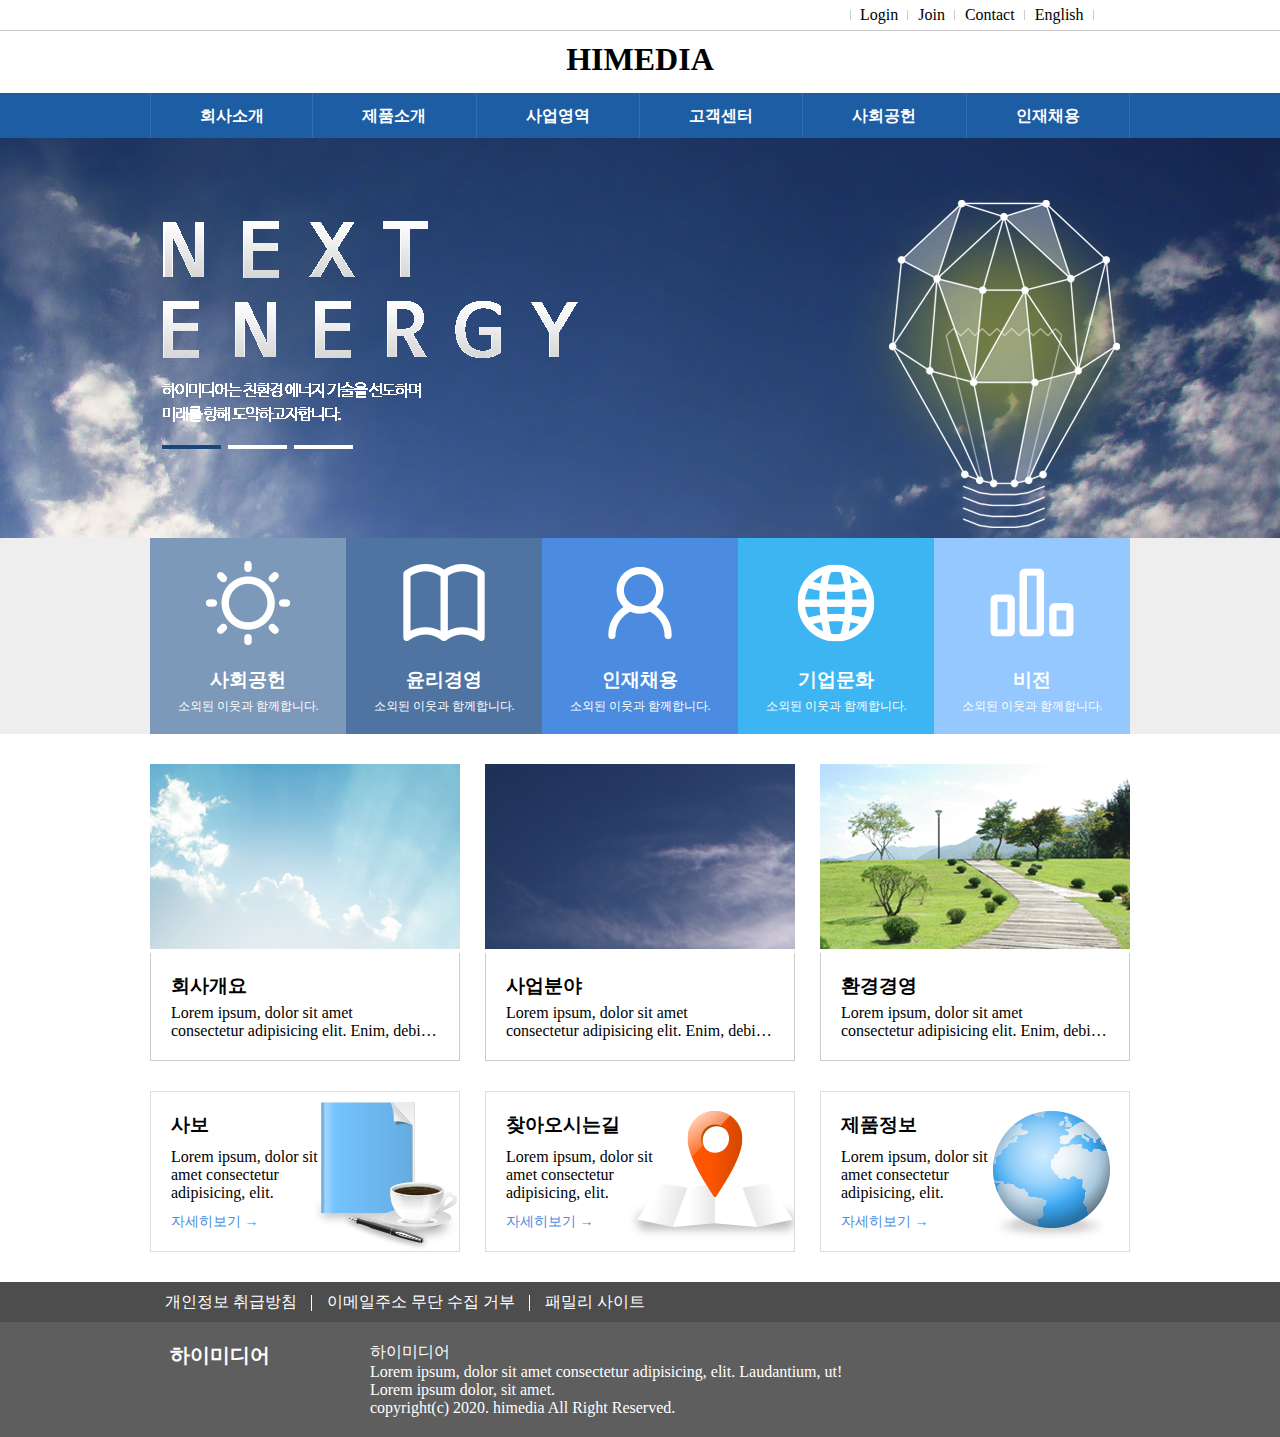
<file: 01himedia/index.html>
<!DOCTYPE html>
<html lang="ko">
<head>
	<meta charset="UTF-8">
	<meta name="viewport" content="width=device-width, initial-scale=1.0">
	<title>himdia</title>
	<link rel="stylesheet" href="css/reset.css">
	<link rel="stylesheet" href="css/style.css">
</head>
<body>
	<header id="header">
		<div class="utilWrap">
			<div class="util">
				<ul class="utilMenu clearfix">
					<!-- ul>li*4>a[href="#"]>{menu$} -->
					<li><a href="#">Login</a></li>
					<li><a href="#">Join</a></li>
					<li><a href="#">Contact</a></li>
					<li><a href="#">English</a></li>
				</ul>
			</div>
		</div>
		<!-- h1>a[href="#"]>{HIMEDIA} -->
		<h1><a href="#">HIMEDIA</a></h1>
		<div class="gnbWrap"> <!-- 100% #1d5da4 -->
		    <nav class="gnbMenu"> <!-- 980px -->
			    <!-- ul>li*6>a[hrdf="#"]>{menu$} -->
			    <ul class="clearfix">
			    	<li><a href="" hrdf="#">회사소개</a></li>
			    	<li><a href="" hrdf="#">제품소개</a></li>
			    	<li><a href="" hrdf="#">사업영역</a></li>
			    	<li><a href="" hrdf="#">고객센터</a></li>
			    	<li><a href="" hrdf="#">사회공헌</a></li>
			    	<li><a href="" hrdf="#">인재채용</a></li>
			    </ul>
		    </nav>	
		</div>
	</header>
	<div class="visualWrap"> <!-- 100% -->
		<div class="visual"> <!-- 980px m:auto -->
			<img src="images/main_slider_txt.png" alt="txt" class="visualImg1">
			<img src="images/main_slider.png" alt="image" class="visualImg2">
		</div>
	</div>
	<div class="section mb30"> <!-- 100% -->
		<ul class="banner clearfix">
			<li>
				<a href="#" class="pa15">
					<img src="images/icon01.png" alt="사회공헌" class="mb10">
					<h3 class="mb5">사회공헌</h3>
					<p>소외된 이웃과 함께합니다.</p>
				</a>
			</li>
			<li>
				<a href="#" class="pa15">
					<img src="images/icon02.png" alt="윤리경영" class="mb10">
					<h3 class="mb5">윤리경영</h3>
					<p>소외된 이웃과 함께합니다.</p>
				</a>
			</li>
			<li>
				<a href="#" class="pa15">
					<img src="images/icon03.png" alt="인재채용" class="mb10">
					<h3 class="mb5">인재채용</h3>
					<p>소외된 이웃과 함께합니다.</p>
				</a>
			</li>
			<li>
				<a href="#" class="pa15">
					<img src="images/icon04.png" alt="기업문화" class="mb10">
					<h3 class="mb5">기업문화</h3>
					<p>소외된 이웃과 함께합니다.</p>
				</a>
			</li>
			<li>
				<a href="#" class="pa15">
					<img src="images/icon05.png" alt="비전" class="mb10">
					<h3 class="mb5">비전</h3>
					<p>소외된 이웃과 함께합니다.</p>
				</a>
			</li>
		</ul>
	</div>
	<section class="contWrapOne mb30"> <!-- 980px mauto-->
		<ul class="content clearfix">
			<li onclick="location.href='http://www.naver.com'">
				<img src="images/content_img01.png" alt="img1">
				<div class="body pa20">
					<h3 class="mb5">회사개요</h3>
					<p>Lorem ipsum, dolor sit amet<br> consectetur adipisicing elit. Enim, debitis?</p>
				</div>
			</li>
			<li>
				<img src="images/content_img02.png" alt="img1">
				<div class="body pa20">
					<h3 class="mb5">사업분야</h3>
					<p>Lorem ipsum, dolor sit amet<br>consectetur adipisicing elit. Enim, debitis?</p>
				</div>
			</li>
			<li>
				<img src="images/content_img03.png" alt="img1">
				<div class="body pa20">
					<h3 class="mb5">환경경영</h3>
					<p>Lorem ipsum, dolor sit amet<br>consectetur adipisicing elit. Enim, debitis?</p>
				</div>
			</li>
		</ul>
	</section>
	<section class="contWrapTwo mb30">
		<ul class="content clearfix">
			<li>
				<img src="images/content_icon01.png" alt="">
				<div class="body">
					<h3 class="mb10">사보</h3>
					<p class="mb10">Lorem ipsum, dolor sit amet consectetur adipisicing, elit.</p>
					<a href="#">자세히보기 →</a>
				</div>
			</li>
			<li>
				<div class="body">
					<h3 class="mb10">찾아오시는길</h3>
					<p class="mb10">Lorem ipsum, dolor sit amet consectetur adipisicing, elit.</p>
					<a href="#">자세히보기 →</a>
				</div>
			</li>
			<li>
				<div class="body">
					<h3 class="mb10">제품정보</h3>
					<p class="mb10">Lorem ipsum, dolor sit amet consectetur adipisicing, elit.</p>
					<a href="#">자세히보기 →</a>
				</div>
			</li>
		</ul>
	</section>
	<footer id="footer"> <!-- 100% -->
		<div class="footerTopWrap"> <!-- 100% #4d4d4d -->
			<div class="footerTop">  <!-- 980px m0auto -->
				<ul class="clearfix">
					<li><a href="#">개인정보 취급방침</a></li>
					<li><a href="#">이메일주소 무단 수집 거부</a></li>
					<li><a href="#">패밀리 사이트</a></li>
				</ul>
			</div>

		</div>

		<div class="footerBottom pa20 pb20 clearfix"> <!-- 980px moauto -->
			<div class="logo">하이미디어</div>
			<div class="copy">
				<p>하이미디어</p>
				<p>Lorem ipsum, dolor sit amet consectetur adipisicing, elit. Laudantium, ut!</p>
				<p>Lorem ipsum dolor, sit amet.</p>
				<p>copyright(c) 2020. himedia All Right Reserved.</p>
			</div>
		</div>

	</footer>
</body>
</html>
</file>
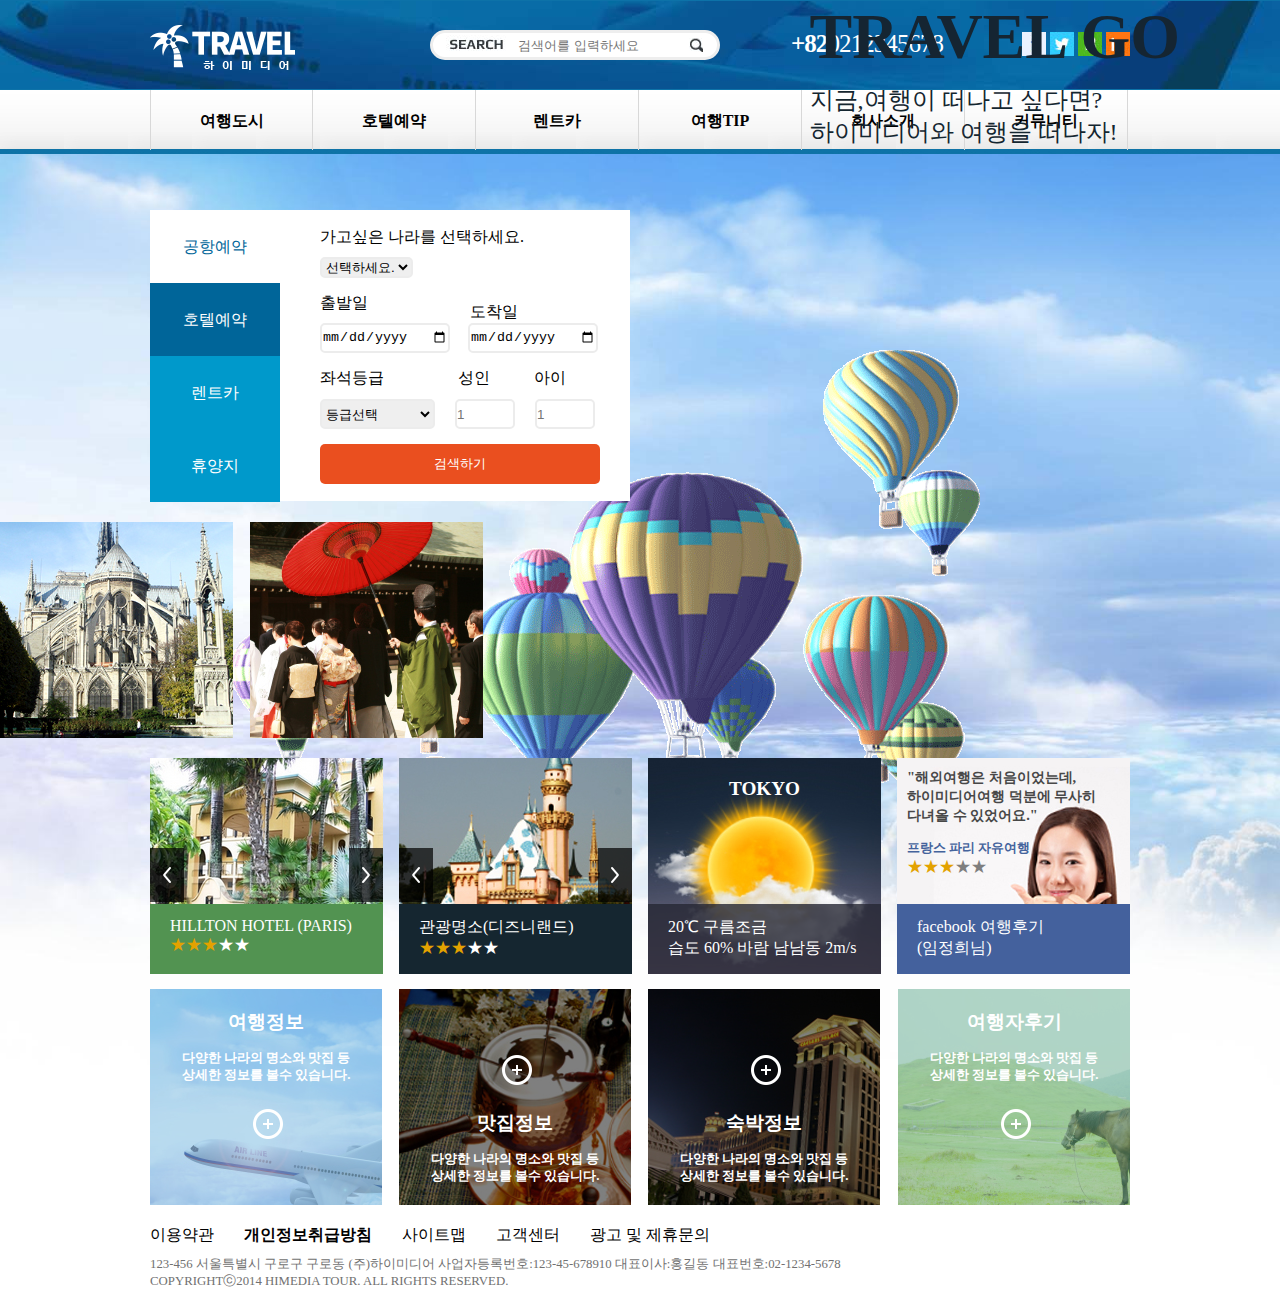
<file: 03travel/index.html>
<!DOCTYPE html>
<html lang="ko">
<head>
	<meta charset="UTF-8">
	<meta name="viewport" content="width=device-width, initial-scale=1.0">
	<title>travel</title>
	<link rel="stylesheet" href="css/reset.css">
	<link rel="stylesheet" href="css/jquery.bxslider.css">
	<link rel="stylesheet" href="css/common.css">
	<link rel="stylesheet" href="css/style.css">
	<script src="js/jquery-3.1.1.min.js"></script>
	<script src="js/jquery.bxslider.js"></script>
	<script>
		$(document).ready(function(){
			$(".slider").bxSlider({
				auto:false,
				controls:false,
				pager:true,
				pagerCustom:".slidertap"
			});	

			var myslider = $(".slider01").bxSlider({
				auto:true, 
				controls:false, 
				pager:false
			});
			var myslider01 = $(".slider02").bxSlider({
				auto:true, 
				controls:false,
				 pager:false
			});

			$(".nextBtn").click(function(){
				myslider.goToPrevSlide()
			});
			$(".prevBtn").click(function(){
				myslider.goToNextSlide()
			});
			
			$(".nextBtn01").click(function(){
				myslider01.goToPrevSlide()
			});
			$(".prevBtn01").click(function(){
				myslider01.goToNextSlide()
			});
			
		});
	</script>
</head>
<body>
	<header id="header"> 
        <div class="headerWrap ">
            <div class="main">
                <div class="logo"><a href="#">logo</a></div>
                <div class="searchwrap">
                    <form action="#" method="post">
                        <label for="search" class="searchTit">search</label>
                        <input type="text" id="search"
                        placeholder="검색어를 입력하세요" class="searchInp">
                        <input type="submit" value="button" class="searchBtn">
                    </form>     
                </div>
                
                <div class="sns">  
                    <ul class="clearfix">
                        <li><strong>+82</strong> 02 1234 5678</li>
                        <a href="#"><img src="images/sns_icon01.jpg" alt=""></a>
					    <a href="#"><img src="images/sns_icon02.jpg" alt=""></a>
					    <a href="#"><img src="images/sns_icon03.jpg" alt=""></a>
					    <a href="#"><img src="images/sns_icon04.jpg" alt=""></a>
                    </ul>
                </div>
            </div>
        </div>

        <div class="gnbWrap">
            <div class="gnb">
                <ul class="clearfix">
                    <li><a href="#">여행도시</a></li>
                    <li><a href="#">호텔예약</a></li>
                    <li><a href="#">렌트카</a></li>
                    <li><a href="#">여행TIP</a></li>
                    <li><a href="#">회사소개</a></li>
                    <li><a href="#">커뮤니티</a></li>
                </ul>
            </div>
        </div>
    </header>

    <section id="content">
    	<div>
    		<img class="balloon01" src="images/balloon01.png" alt="">
    	</div>
        <div class="container">
        	<div class="conslide clearfix">
        		<div class="sliderTap">
        		    <a href="#" data-slide-index="0">공항예약</a>
				    <a href="#" data-slide-index="1">호텔예약</a>
				    <a href="#" data-slide-index="2">렌트카</a>
				    <a href="#" data-slide-index="3">휴양지</a>  	
        		</div>
        		<div class="sliderWarp">
        			<div class="slider">
        			<fieldset>
						<label for="country" class="cty">가고싶은 나라를 선택하세요.</label>
						<select name="ct" id="country" class="country bd" required>
							<option value="선택">선택하세요.</option>
							<option value="한국">한국</option>
							<option value="중국">중국</option>
							<option value="중국">일본</option>
						</select>
						<div class="date clearfix mt15">
							<label for="start">출발일</label>
							<label for="end" class="end">도착일</label>
						</div>
						<input type="date" id="start" placeholder="2014/12/01" class="date bd" required>
						<input type="date" id="end" placeholder="2014/12/01" class="date ml14 bd" required>
						<div class="mb10 mt15">
							<label for="level">좌석등급</label>
							<label for="old" class="ml70">성인</label>
							<label for="child" class="ml40">아이</label>
						</div>
						<select name="lv" id="level" class="level bd" required>
							<option value="등급선택">등급선택</option>
							<option value="일반석">일반석</option>
							<option value="비즈니스석">비즈니스석</option>
						</select>
						<input type="number" id="old" placeholder="1" class="number bd ml16" required>
						<input type="number" id="young" placeholder="1" class="number bd ml16" required>
						<input type="submit" value="검색하기" class="slidersh mt15">
					    </fieldset>
						<fieldset>
						<label for="country" class="cty">가고싶은 나라를 선택하세요.</label>
						<select name="ct" id="country" class="country bd" required>
							<option value="선택">선택하세요.</option>
							<option value="한국">한국</option>
							<option value="중국">중국</option>
							<option value="중국">일본</option>
						</select>
						<div class="date clearfix mt15">
							<label for="start">출발일</label>
							<label for="end" class="end">도착일</label>
						</div>
						<input type="date" id="start" placeholder="2014/12/01" class="date bd" required>
						<input type="date" id="end" placeholder="2014/12/01" class="date ml14 bd" required>
						<div class="mb10 mt15">
							<label for="level">좌석등급</label>
							<label for="old" class="ml70">성인</label>
							<label for="child" class="ml40">아이</label>
						</div>
						<select name="lv" id="level" class="level bd" required>
							<option value="등급선택">등급선택</option>
							<option value="일반석">일반석</option>
							<option value="비즈니스석">비즈니스석</option>
						</select>
						<input type="number" id="old" placeholder="1" class="number bd ml16" required>
						<input type="number" id="young" placeholder="1" class="number bd ml16" required>
						<input type="submit" value="검색하기" class="slidersh mt15">
					</fieldset>
						<fieldset>
						<label for="country" class="cty">가고싶은 나라를 선택하세요.</label>
						<select name="ct" id="country" class="country bd" required>
							<option value="선택">선택하세요.</option>
							<option value="한국">한국</option>
							<option value="중국">중국</option>
							<option value="중국">일본</option>
						</select>
						<div class="date clearfix mt15">
							<label for="start">출발일</label>
							<label for="end" class="end">도착일</label>
						</div>
						<input type="date" id="start" placeholder="2014/12/01" class="date bd" required>
						<input type="date" id="end" placeholder="2014/12/01" class="date ml14 bd" required>
						<div class="mb10 mt15">
							<label for="level">좌석등급</label>
							<label for="old" class="ml70">성인</label>
							<label for="child" class="ml40">아이</label>
						</div>
						<select name="lv" id="level" class="level bd" required>
							<option value="등급선택">등급선택</option>
							<option value="일반석">일반석</option>
							<option value="비즈니스석">비즈니스석</option>
						</select>
						<input type="number" id="old" placeholder="1" class="number bd ml16" required>
						<input type="number" id="young" placeholder="1" class="number bd ml16" required>
						<input type="submit" value="검색하기" class="slidersh mt15">
					</fieldset>	
					<fieldset>
						<label for="country" class="cty">가고싶은 나라를 선택하세요.</label>
						<select name="ct" id="country" class="country bd" required>
							<option value="선택">선택하세요.</option>
							<option value="한국">한국</option>
							<option value="중국">중국</option>
							<option value="중국">일본</option>
						</select>
						<div class="date clearfix mt15">
							<label for="start">출발일</label>
							<label for="end" class="end">도착일</label>
						</div>
						<input type="date" id="start" placeholder="2014/12/01" class="date bd" required>
						<input type="date" id="end" placeholder="2014/12/01" class="date ml14 bd" required>
						<div class="mb10 mt15">
							<label for="level">좌석등급</label>
							<label for="old" class="ml70">성인</label>
							<label for="child" class="ml40">아이</label>
						</div>
						<select name="lv" id="level" class="level bd" required>
							<option value="등급선택">등급선택</option>
							<option value="일반석">일반석</option>
							<option value="비즈니스석">비즈니스석</option>
						</select>
						<input type="number" id="old" placeholder="1" class="number bd ml16" required>
						<input type="number" id="young" placeholder="1" class="number bd ml16" required>
						<input type="submit" value="검색하기" class="slidersh mt15">
					</fieldset>
        			</div>
        		</div>
        	</div>	
        </div>
			<div class="contentstxt">
				<h2>TRAVEL GO</h2>
				<p>지금,여행이 떠나고 싶다면?<br>하이미디어와 여행을 떠나자!</p>
			</div>
        	<ul class="contents01 clearfix mt20 mb20">
				<li>
					<img src="images/03travel01.jpg" alt="">
					<a href="#">프랑스 <span>￦1,900,000~</span> ></a>
				</li>
				<li class="ml16">
					<img src="images/03travel02.jpg" alt="">
					<a href="#">일본 <span>￦890,000~</span> ></a>
				</li>
			</ul>
		</div>
		<div class="subcontents">
			<ul class="clearfix">
				<li class="contents02">
					<div class="slider01">
						<div>
							<img src="images/03travel03.jpg" alt=""></img>
							<a href="#">HILLTON HOTEL (PARIS)<br><span>★★★</span>★★</a>
						</div>
						<div>
							<img src="images/03travel03.jpg" alt=""></img>
							<a href="#">HILLTON HOTEL (PARIS)<br><span>★★★</span>★★</a>
						</div>						
					</div>
					<img class="nextBtn"src="images/next.png" alt="">	
					<img class="prevBtn"src="images/prev.png" alt="">	
				</li>
				<li class="contents03 ml16">
					<div class=slider02>
						<div>
							<img src="images/03travel04.jpg" alt=""></img>
							<a href="">관광명소(디즈니랜드)<br><span>★★★</span>★★</a>
						</div>
						<div>
							<img src="images/03travel04.jpg" alt=""></img>
							<a href="">관광명소(디즈니랜드)<br><span>★★★</span>★★</a>
						</div>
					</div>
					<img class="nextBtn01"src="images/next.png" alt="">	
					<img class="prevBtn01"src="images/prev.png" alt="">	
				</li>
				<li class="contents04 ml16">
					<img src="images/03travel05.jpg" alt=""></img>					
					<a href="">20℃ 구름조금<br>습도 60% 바람 남남동 2m/s</a>
					<p>TOKYO</p>
				</li>
				<li class="contents05 ml16">
					<img src="images/03travel06.jpg" alt=""></img>
					<a href="">facebook 여행후기<br>(임정희님)</a>
					<div>
						<p>"해외여행은 처음이었는데,<br>하이미디어여행 덕분에 무사히<br>다녀올 수 있었어요."</p>
						<p>프랑스 파리 자유여행</p>
						<p><span>★★★</span>★★</p>
					</div>
				</li>
				<li class="contents06 mt15">
					<img src="images/03travel07.jpg" alt=""></img>
					<div></div>
					<p><strong style="font-size: 1.5em">여행정보</strong><br><br>다양한 나라의 명소와 맛집 등<br>상세한 정보를 볼수 있습니다.</p>
					<img class="plus06"src="images/plus.png" alt="">
				</li>
				<li class="contents07 ml17 mt15">
					<img src="images/03travel08.jpg" alt=""></img>
					<div></div>
					<p><strong style="font-size: 1.5em">맛집정보</strong><br><br>다양한 나라의 명소와 맛집 등<br>상세한 정보를 볼수 있습니다.</p>
					<img class="plus07"src="images/plus.png" alt="">
				</li>
				<li class="contents08 ml17 mt15">
					<img src="images/03travel09.jpg" alt=""></img>
					<div></div>
					<p><strong style="font-size: 1.5em">숙박정보</strong><br><br>다양한 나라의 명소와 맛집 등<br>상세한 정보를 볼수 있습니다.</p>
					<img class="plus08"src="images/plus.png" alt="">
				</li>
				<li class="contents09 ml18 mt15">
					<img src="images/03travel10.jpg" alt=""></img>
					<div></div>
					<p><strong style="font-size: 1.5em">여행자후기</strong><br><br>다양한 나라의 명소와 맛집 등<br>상세한 정보를 볼수 있습니다.</p>
					<img class="plus09"src="images/plus.png" alt="">
				</li>
			</ul>
		</div>
	</section>
        



<footer id="footer">
	<div class="foot">
		<ul class="clearfix">
			<li><a href="#">이용약관</a></li>
			<li><a href="#"><strong>개인정보취급방침</strong></a></li>
			<li><a href="#">사이트맵</a></li>
			<li><a href="#">고객센터</a></li>
			<li><a href="#">광고 및 제휴문의</a></li>
		</ul>
		<p>123-456 서울특별시 구로구 구로동 (주)하이미디어 사업자등록번호:123-45-678910 대표이사:홍길동 대표번호:02-1234-5678<br>COPYRIGHTⓒ2014 HIMEDIA TOUR. ALL RIGHTS RESERVED.</p>
	</div>
</footer>
</body>
</html>
</file>
<file: 01himedia/css/style.css>
@charset "utf-8";

/*header*/
div.utilWrap{border-bottom: 1px solid #ccc; margin-bottom: 10px;}
div.util{width: 980px;margin: 0 auto;/*background-color:skyblue;*/}
ul.utilMenu{margin-left: auto;width: 280px;}
ul.utilMenu li{float:left;position: relative;}
ul.utilMenu li:after{
	content:"";display: block;width: 1px;height: 10px;
	background-color: #ccc;position: absolute;right: 0;top:10px;
}
ul.utilMenu li:first-child:before{
	content:"";display: block;width: 1px;height: 10px;
	background-color: #ccc;position: absolute;left: 0;top:10px;
}
/*ul.utilMenu li:last-child:after{content:"";display: none;}*/
ul.utilMenu li a{display: block;padding:0 10px;line-height: 30px;}

#header h1{text-align: center;/*background-color: pink;*/ margin-bottom: 15px;}
div.gnbWrap{background-color: #1d5da4;}
nav.gnbMenu{width: 980px;margin: 0 auto;}
nav.gnbMenu li{float: left;width: 163.333px;/*16.33%;*/
	border-right: 1px solid #316faa; /*bdr+tab*/
	box-sizing: border-box;
}
nav.gnbMenu li:first-child{border-left: 1px solid #316faa;}
nav.gnbMenu li a{display: block;
	line-height: 45px;
	text-align: center;
	color: white;font-weight: bold;
}

/*----중요 두가지 사용(a태그에 hover적용)(li태그에 hover적용)----------*/
/*nav.gnbMenu li a:hover{background-color: white;color: #1d5da4;}*/
nav.gnbMenu li:hover{background-color: white;color:#1d5da4;}
nav.gnbMenu li:hover a{color:#1d5da4;}
/*------------------*/

/*visual Wrap*/
.visualWrap{
	height: 400px;overflow:hidden;
	/*background-color: #223a6a; 
	background-image: url(../images/main_bg01.jpg); 
	background-repeat: no-repeat;
	background-position: center;*/
	background: #223a6a url(../images/main_bg01.jpg) no-repeat center;
}
.visualWrap .visual{
	width: 980px;margin: 0 auto;
	position: relative; /*img child poa*/
}
.visual img.visualImg1{position: absolute;left: 10px;top:70px;}
.visual img.visualImg2{position: absolute;right:-50px;top:-10px;}


/*banner section*/
.section{background: #eee;}
ul.banner{
	width: 980px;margin: 0 auto;
}
ul.banner li{float: left;width: 196px;}
ul.banner li:nth-child(1){background: #7c99b9;}
ul.banner li:nth-child(2){background: #4f74a1;}
ul.banner li:nth-child(3){background: #4b8ce0;}
ul.banner li:nth-child(4){background: #3db5f2;}
ul.banner li:nth-child(5){background: #95c8ff;}
ul.banner a{display: block;height: 196px;text-align: center;color:#fff;}
ul.banner p{font-size:12px;}
ul.banner img{margin: 0 auto}

/*content section #1st */
.contWrapOne{width: 980px;margin: 0 auto;}
.contWrapOne li{float: left;width: 310px;margin-left:25px;cursor:pointer;}
.contWrapOne li:first-child{margin-left:0;}
.contWrapOne div.body{
	border: 1px solid #ccc;
	border-top: 0 none;
}
.contWrapOne div.body p{
	overflow: hidden;
	white-space: nowrap;
	text-overflow: ellipsis;
}

/*content section #2st*/
.contWrapTwo{width: 980px;margin: 0 auto;}
.contWrapTwo .content li{
	float: left;width: 310px;margin-right: 25px;
	border: 1px solid #ddd;padding: 20px; overflow: hidden;
	position: relative;
}
.contWrapTwo .content li:last-child{margin-right: 0;}

.contWrapTwo .content li:nth-child(1) img{
	position: absolute;top: 0;right: -25px;
	/*background-image: url(../images/content_icon01.png);
    (이미지가 두개 나올경우 bgr-nr)
	background-repeat: no-repeat;
	background-position: 150px 10px;*/
}
.contWrapTwo .content li:nth-child(2){
	background-image: url(../images/content_icon02.png);
	background-repeat: no-repeat;
	background-position: 130px 0px;
}
.contWrapTwo .content li:nth-child(3){
	background-image: url(../images/content_icon03.png);
	background-repeat: no-repeat;
	background-position: 130px 0px;
}


.contWrapTwo .content .body{width: 150px;position: relative;}
.contWrapTwo .content .body a{font-size:14px; color: #4b8ce0; }


/*footer*/
footer#footer{background: #5e5e5e;}
.footerTopWrap{background: #4d4d4d;}
.footerTop{width: 980px;margin: 0 auto; overflow: hidden;}
.footerTop li{float: left;position: relative;}
/*li:after의 부모 - li*/
.footerTop li:after{
	content: ""; display: block; width: 1px; height: 16px; background: #fff;
	position: absolute; left:-1px;top: 13px;
}
.footerTop li a{display: block;line-height: 40px;color: white;padding: 0 15px;}
.footerTop li:first-child a{/*padding-right: 0;*/}
/*.footerTop li:first-child:after{content:"";display: none;}*/

.footerBottom{width: 980px;margin: 0 auto; color:white;}
.footerBottom .logo{float: left; width:200px;font-size: 20px;font-weight: bold;}
.footerBottom .copy{float: left;}


/*margin bottom*/
.mb5{margin-bottom: 5px !important;}
.mb10{margin-bottom: 10px !important;}
.mb15{margin-bottom: 15px !important;}
.mb20{margin-bottom: 20px !important;}
.mb30{margin-bottom: 30px !important;}

/*padding all*/
.pa5{padding: 5px !important;}
.pa10{padding: 10px !important;}
.pa15{padding: 15px !important;}
.pa20{padding: 20px !important;}

/*padding top*/
.pt5{padding-top: 5px !important;}
.pt10{padding-top: 10px !important;}
.pt15{padding-top: 15px !important;}
.pt20{padding-top: 20px !important;}

/*padding-bottom*/
.pb20{padding-bottom: 20px !important;}
</file>
<file: 03travel/css/common.css>
@charset "utf-8";
/*common css*/

.tac{text-align: center !important;}

/*margin-top*/
.mt05{margin-top:  5px  !important;}
.mt10{margin-top:  10px !important;}
.mt15{margin-top:  15px !important;}
.mt20{margin-top:  20px !important;}
.mt25{margin-top:  25px !important;}
.mt30{margin-top:  30px !important;}

/*margin-bottom*/
.mb05{margin-bottom: 5px  !important;}
.mb10{margin-bottom: 10px !important;}
.mb15{margin-bottom: 15px !important;}
.mb20{margin-bottom: 20px !important;}
.mb25{margin-bottom: 25px !important;}
.mb30{margin-bottom: 30px !important;}

/*padding-top*/
.pt05{padding-top: 5px  !important;}
.pt10{padding-top: 10px !important;}
.pt15{padding-top: 15px !important;}
.pt20{padding-top: 20px !important;}
.pt25{padding-top: 25px !important;}
.pt30{padding-top: 30px !important;}

/*padding-bottom*/
.pb05{padding-bottom: 5px  !important;}
.pb10{padding-bottom: 10px !important;}
.pb15{padding-bottom: 15px !important;}
.pb20{padding-bottom: 20px !important;}
.pb25{padding-bottom: 25px !important;}
.pb30{padding-bottom: 30px !important;}

.h2line:after{
content: ""; display: block; width: 200px; height: 1px; 
background: #000; margin: 10px auto; /*라인 가운데 정렬 위아래 5px*/
}
</file>
<file: 03travel/css/style.css>
@charset "utf-8";

html,body{ height: 100%; }


.bx-wrapper{
			-moz-box-shadow: none;
			-webkit-box-shadow: none;
			box-shadow: none;
			border: 0 none;
			background: #fff;
			margin-bottom: 0;
}
.mb10{margin-bottom: 10px;}
.mb20{margin-bottom: 20px;}
.mb70{margin-bottom: 70px;}
.mt15{margin-top: 15px;}
.mt20{margin-top: 20px;}
.ml5{margin-left: 5px;}
.ml10{margin-left: 10px;}
.ml14{margin-left: 14px;}
.ml15{margin-left: 15px;}
.ml16{margin-left: 16px;}
.ml17{margin-left: 17px;}
.ml18{margin-left: 18px;}
.ml20{margin-left: 20px;}
.ml30{margin-left: 30px;}
.ml40{margin-left: 40px;}
.ml70{margin-left: 70px;}
.bd{border: 2px solid #ececec; border-radius: 5px 5px;}




/*header*/
#header{margin-bottom: 0px;}
.headerWrap{
    width:100%;
    height: 90px;
    background-image: url(../images/airplane.jpg);
    background-repeat: no-repeat;
    background-position: center;
    background-color: #0d72a8;
}
.headerWrap .main{
    width: 980px;
    height: 90px;
    margin: 0 auto;
    position: relative;
}
.headerWrap .main .logo{
    background-repeat: no-repeat;
    position: absolute;
    left: 0px;
    top: 25px;
}
.headerWrap .main .logo a{
    display: block;
    width: 145px;
    height: 45px;
    background-image: url(../images/logo.png);
    background-repeat: no-repeat;
    text-indent: -9999px;
}


.headerWrap .main .searchwrap{
    width: 290px;
    height: 30px;
    position: absolute;
    left: 280px;
    top: 50%;
    transform: translateY(-50%)
}
.searchwrap form{
    position: relative;
}
.searchTit{
    display: block;
    width: 60px;
    height: 20px;
    background-image: url(../images/searchtxt.jpg);
    position: absolute;
    top: 50%;
    left: 16px;
    transform: translateY(-50%);
    text-indent: -9999px;
    z-index: 1;
}
.searchInp{
    width: 290px;
    height: 30px;
    border: 3px solid #eee;
    border-radius: 25px;
    text-indent: 85px;
    position: relative;
}
.searchBtn{
    width: 14px;
    height: 14px;
    background-image: url(../images/search.jpg);
    background-repeat: no-repeat;
    background-position: center;
    text-indent: -9999px;
    position: absolute;
    top: 50%;
    right: 17px;
    transform:translateY(-50%);
    border: 0 none;
}
 
.sns li:first-child{
    width: 200px;
    margin-right: 31px;
}
.sns li:last-child{margin-right: 0;}
.sns li{
    float: left;
    color: #fff;
    font-size:25px; 
    font-weight: 500;
    word-spacing: -5px;
    line-height: 24px;
    letter-spacing: -1px;
    top:20px; right: 150px;
}
.headerWrap .sns{
	position: absolute;
	right: 0; top: 32px;
}




/*header gnb*/
#header{
}
#header .gnbWrap{
    height: 64px;
    background-image: url(../images/gnb_bg.jpg);
}
.gnbWrap .gnb{
    width: 980px;
    margin: 0 auto;
}
#header .gnb ul{
    position: relative;
}
#header .gnb li{
    width: 163px;
    height: 60px;                            
    float: left;
    border-right: 1px solid #d8d8d8;
}
#header .gnb li:first-child{
    border-left: 1px solid #d8d8d8;
}
#header .gnb li a{
    display: block;
    line-height: 62px;
    text-align: center;
    font-weight: bold;
}
#header .gnb li a:hover{
    background: #0e73a7;
    color: #fff;
}

/*contents*/
#content{
	background-image: url(../images/bg02.jpg);
	background-repeat: no-repeat;
	background-position: center; 
	background-size: cover;
}
/*body{
    background-image: url(../images/bg02.jpg);
    background-repeat: no-repeat;
    background-position: center;
    background-size: cover;
    overflow-x: hidden;
    overflow-y: scroll;
}*/
.balloon01{
	position: absolute; 
	top: 350px; right: 300px;
	animation-name: balloon01;
	animation-duration: 3s;
	animation-fill-mode:forwards;
	animation-iteration-count: infinite;
	animation-direction: alternate;
}
@keyframes balloon01{0%{top: 350px;} 100%{top: 300px;}}
#content .conslide{
	width: 980px;
	margin: 0 auto; 
	position: relative;
}
#content .sliderTap{width: 130px;padding-top: 56px;}
#content .conslide .sliderTap a{
	width: 130px; 
	line-height: 73px; 
	background: #0099cb; 
	text-align: center; 
	display: block;
	color:#fff;
}
#content .conslide .sliderTap a:nth-child(1){background: #fff; color:#006599;}
#content .conslide .sliderTap a:nth-child(2){background: #006599; color:#fff;}
#content .conslide .sliderTap a:hover{background: #fff; color:#006599;}

#content .sliderWarp{
	width: 350px;
	position: absolute; 
	top: 0; left: 130px;
	margin-top: 56px;
}
#content .slider fieldset{
	width: 350px; 
	background: #fff; 
	border: 0 none; 
	position: absolute; 
	top: 0; left: 130px; 
	padding: 17px 40px;
}
#content .cty{
	display: block; 
	width: 280px;height: 30px; 
}
#content .date{width: 130px;height: 30px;}
#content .level{width: 115px;height: 30px;}
#content .number{width: 60px;height: 30px;}
#content .slidersh{
	display: block;
	width: 280px;height: 40px; 
	color: #fff; 
	background: #ea4f1f; 
	border: 0 none; 
	border-radius: 5px 5px; 
	cursor: pointer;
}
#content .end{
	position: absolute;
	top: 92px; left: 190px;
}

.contents01 li{
	float: left; 
	position: relative; 
	width: 234px; height: 216px;
}
.contents01 li a{
	background: #152630; 
	width: 100%; 
	display: block; 
	position: absolute; 
	bottom: 0;  color: #fff; 
	text-align: center;
    line-height: 50px;
    display: none; 
}
.contents01 li a span{color: green;}
.contents01 li:hover a{display: block;}

.contentstxt{position: absolute; top: 0; right: 100px;}
.contentstxt h2{color: #152532; font-size: 4em; margin-bottom: 10px;}
.contentstxt p{color: #142630; font-size: 1.5em;}

.contents01,.contents02{cursor: pointer;}

.contents02{width: 233px;}
.contents02 a{background: #529351;}
.contents02 .nextBtn,.contents03 .nextBtn01{
	position: absolute; 
	right: 0;top: 90px;
}
.contents02 .prevBtn,.contents03 .prevBtn01{
	position: absolute; 
	left: 0; top: 90px;
}
.contents02 .nextBtn:hover,.contents03 .nextBtn01:hover{opacity: 0.8;}
.contents02 .prevBtn:hover,.contents03 .prevBtn01:hover{opacity: 0.8;}
.contents03{width: 233px;}
.contents03 a{background: #152630;}
.contents04 a{background: rgba(37,39,51,0.8);}
.contents04 p{
	position: absolute; 
	top: 0; left: 0; 
	color: #fff; 
	text-align: center;
	width: 233px; top: 20px;
	font-weight: bold;
	font-size: 1.2em;
}
.contents05 a{background: #44619d;}
.contents05 div{
	position: absolute;
	top: 0; margin-top: 10px;
	margin-left: 10px;
}
.contents05 div p:nth-child(1){
	color: #484848; 
	font-weight: bold;
	font-size: 0.9em; 
	margin-bottom: 15px;
}
.contents05 div p:nth-child(2){
	color: #44639c;
	font-weight: bold;
	font-size: 0.8em;
}
.contents05 div p:nth-child(3){color: #7e7e7e;}

.subcontents li:hover .big{transform: scale(1.1);}

.subcontents{width: 980px; margin: 0 auto;}
.subcontents li{
	float: left; 
	position: relative; 
	height: 216px; 
	overflow: hidden; 
	cursor: pointer;
}
.subcontents .contents02 a,.contents03 a,.contents04 a,.contents05 a{
	position: absolute; 
	bottom: 0px; 
	width: 100%; 
	display: block; 
	height: 70px;
    color: #fff; 
    padding-top: 13px;
    padding-left: 20px;
}
.subcontents li:hover a{display: block;}
.subcontents li:hover .big{transform: scale(1.1);}
.subcontents li img{display: block;}
.subcontents span{color: #e3a200;}

.contents06, .contents07, .contents08, .contents09{width: 232px;height: 216px;}
.contents06:hover .plus06,.contents109:hover .plus09,.contents07:hover .plus07,
.contents08:hover .plus08{transform: rotate(180deg);}
.contents06 .plus06,.contents09 .plus09{
	position: absolute;
	top: 120px;
	left: 103px; 
	transition: 2s;
}
.contents07 .plus07,.contents08 .plus08{
	position: absolute;
	bottom: 120px;
	left: 103px; 
	transition: 2s;
}
.contents06 p,.contents09 p{
	position: absolute; 
	top: 20px; text-align: 
	center; color: #fff; 
	width: 100%; 
	font-size: 0.8em; 
	font-weight: bold;
}
.contents07 p,.contents08 p{
	position: absolute; 
	bottom: 20px;
	text-align: center; 
	color: #fff; 
	width: 100%; 
	font-size: 0.8em; 
	font-weight: bold;
}
.contents06 div{
	background: rgba(81,164,216,0.4);
	width: 100%; height: 100%; 
	position: absolute; top: 0;
}
.contents07 div{
	background: rgba(0,0,0,0.5); 
	width: 100%; height: 100%; 
	position: absolute;top: 0;
}
.contents08 div{
	background: rgba(0,0,0,0.5); 
	width: 100%; height: 100%; 
	position: absolute;top: 0;
}
.contents09 div{
	background: rgba(103,174,144,0.5); 
	width: 100%; height: 100%; 
	position: absolute;top: 0;
}



/*footer*/
#footer .foot{
	width: 980px; 
	margin: 0 auto;
	margin-top: 20px;
	background: #fff;
}
#footer .foot li{float: left; margin-left: 30px;}
#footer .foot li:first-child{margin-left: 0;}
#footer .foot ul{margin-bottom: 10px;}
#footer .foot a{display: block;}
#footer .foot p{color: #717171; font-size: 0.8em;}
</file>
